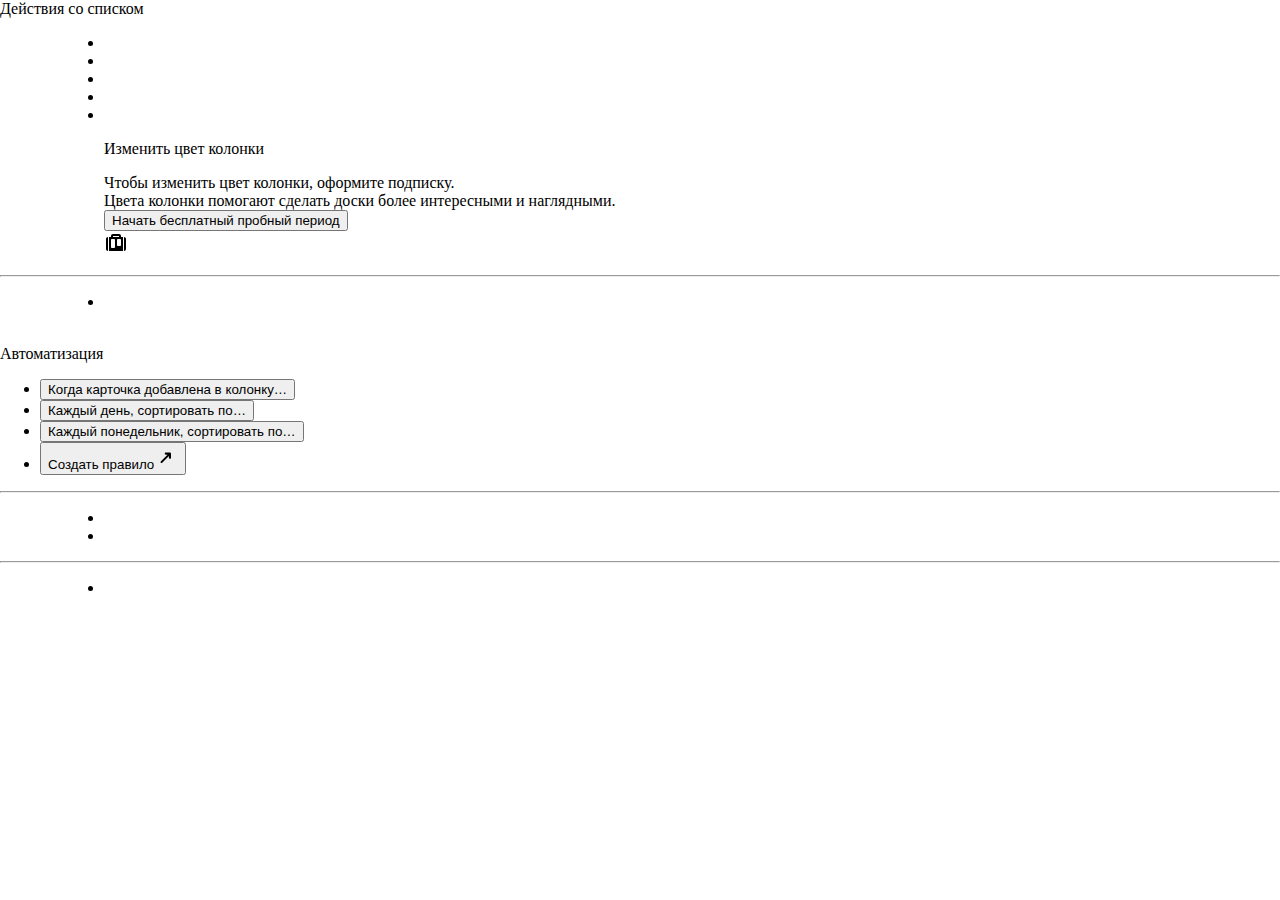
<file: anim_screens.html>
<!DOCTYPE html>
<html lang="en">

<head>
    <meta charset="UTF-8">
    <meta name="viewport" content="width=device-width, initial-scale=1.0">
    <title>Document</title>
    <link rel="stylesheet" href="styles.css">
    <link href="https://cdn.jsdelivr.net/npm/bootstrap@5.0.2/dist/css/bootstrap.min.css" rel="stylesheet"
        integrity="sha384-EVSTQN3/azprG1Anm3QDgpJLIm9Nao0Yz1ztcQTwFspd3yD65VohhpuuCOmLASjC" crossorigin="anonymous">
</head>

<body>
    <div class="pop-over is-shown" data-elevation="1" style="left: 504.019px; top: 161.944px;">
        <div class="no-back">
            <div class="pop-over-header js-pop-over-header"><span class="pop-over-header-title">Действия со
                    списком</span><a href="#" class="pop-over-header-close-btn icon-sm icon-close"></a></div>
            <div>
                <div class="pop-over-content js-pop-over-content u-fancy-scrollbar js-tab-parent"
                    style="max-height: 956.006px;">
                    <div>
                        <div>
                            <ul class="pop-over-list">
                                <li><a class="js-add-card" href="#">Добавить карточку</a></li>
                                <li><a class="js-copy-list" href="#">Копирование списка</a></li>
                                <li><a class="js-move-list" href="#">Перемещение списка</a></li>
                                <li><a class="highlight-icon js-list-subscribe" href="#">Подписаться </a></li>
                                <div class="js-list-color-picker">
                                    <li class="hDigGK0jR2_0pl ZleRfV9IUYaZhl"></li>
                                    <section>
                                        <p class="ZT9X9CT4hbMDA6">Изменить цвет колонки</p>
                                        <div class="vrC_kXIbZ8tWSH Dc_AME4GV8BTn8">
                                            <div class="EBTKIa7lEeLBeP">Чтобы изменить цвет колонки, оформите подписку.
                                            </div>
                                            <div class="V3AovLCxDNWNDs">Цвета колонки помогают сделать доски более
                                                интересными и наглядными.</div><button
                                                data-testid="invite-upgrade-prompt"
                                                class="fS0VaAoyfQHCJz zWdfYVKHwMsVPO">Начать бесплатный пробный
                                                период</button>
                                            <div class="Bu_UZykaDh96eO"><span
                                                    class="nch-icon A3PtEe1rGIm_yL J2CpPoHYfZ2U6i BSYhIMmb6V6VP0"><span
                                                        data-testid="BusinessClassIcon" aria-hidden="true"
                                                        class="css-snhnyn"
                                                        style="--icon-primary-color: var(--ds-icon, #42526E); --icon-secondary-color: inherit;"><svg
                                                            width="24" height="24" role="presentation" focusable="false"
                                                            viewBox="0 0 24 24" xmlns="http://www.w3.org/2000/svg">
                                                            <path fill-rule="evenodd" clip-rule="evenodd"
                                                                d="M7 5C7 3.89543 7.89543 3 9 3H15C16.1046 3 17 3.89543 17 5V6H19V20H5V6H7V5ZM9 6H15V5H9V6ZM7 9C7 8.44772 7.44772 8 8 8H10C10.5523 8 11 8.44772 11 9V16C11 16.5523 10.5523 17 10 17H8C7.44772 17 7 16.5523 7 16V9ZM14 8C13.4477 8 13 8.44772 13 9V14C13 14.5523 13.4477 15 14 15H16C16.5523 15 17 14.5523 17 14V9C17 8.44772 16.5523 8 16 8H14Z"
                                                                fill="currentColor"></path>
                                                            <path
                                                                d="M4 6C2.89543 6 2 6.89543 2 8V18C2 19.1046 2.89543 20 4 20L4 6Z"
                                                                fill="currentColor"></path>
                                                            <path
                                                                d="M20 20V6C21.1046 6 22 6.89543 22 8V18C22 19.1046 21.1046 20 20 20Z"
                                                                fill="currentColor"></path>
                                                        </svg></span></span></div>
                                            <div class="ljpSsFGAMsxaEJ"></div>
                                        </div>
                                    </section>
                                </div>
                            </ul>
                            <hr>
                            <ul class="pop-over-list">
                                <li><a class="js-sort-cards" href="#">Сортировать по...</a></li>
                            </ul>
                            <div class="js-list-menu-butler-section">
                                <div class="js-react-root">
                                    <li class="hDigGK0jR2_0pl ZleRfV9IUYaZhl"></li>
                                    <section class="">
                                        <div class="iTOZulvJIn04qL">
                                            <div class="xxzBa45Ub22ZmM">Автоматизация</div>
                                        </div>
                                        <nav class="ReMi5v1b5GZcNr">
                                            <ul>
                                                <li class=""><button class="gJDsPins_eYkBM"><span
                                                            class="BmRHtH7FIX0jcL">Когда карточка добавлена в
                                                            колонку…</span></button></li>
                                                <li class=""><button class="gJDsPins_eYkBM"><span
                                                            class="BmRHtH7FIX0jcL">Каждый день, сортировать
                                                            по…</span></button></li>
                                                <li class=""><button class="gJDsPins_eYkBM"><span
                                                            class="BmRHtH7FIX0jcL">Каждый понедельник, сортировать
                                                            по…</span></button></li>
                                                <li class=""><button class="gJDsPins_eYkBM"><span
                                                            class="BmRHtH7FIX0jcL">Создать правило<span
                                                                class="nch-icon A3PtEe1rGIm_yL neoUEAwI0GETBQ"><span
                                                                    data-testid="ExternalLinkIcon" aria-hidden="true"
                                                                    class="css-snhnyn"
                                                                    style="--icon-primary-color: var(--ds-icon, #42526E); --icon-secondary-color: inherit;"><svg
                                                                        width="24" height="24" role="presentation"
                                                                        focusable="false" viewBox="0 0 24 24"
                                                                        xmlns="http://www.w3.org/2000/svg">
                                                                        <path fill-rule="evenodd" clip-rule="evenodd"
                                                                            d="M10.745 8.6082C10.742 8.0352 11.204 7.5722 11.776 7.5722H11.78L15.941 7.5912C16.515 7.5942 16.983 8.0622 16.986 8.6362L17.005 12.7972C17.006 13.3712 16.543 13.8352 15.969 13.8322C15.394 13.8302 14.926 13.3622 14.924 12.7882L14.9163 11.0759L8.19297 17.7992C7.80197 18.1892 7.16797 18.1892 6.77797 17.7992C6.38797 17.4092 6.38797 16.7752 6.77797 16.3842L13.5013 9.66089L11.789 9.6532C11.215 9.6512 10.747 9.1832 10.745 8.6082Z"
                                                                            fill="currentColor"></path>
                                                                    </svg></span></span></span></button></li>
                                            </ul>
                                        </nav>
                                    </section>
                                </div>
                            </div>
                            <hr>
                            <ul class="pop-over-list">
                                <li><a class="js-move-cards" href="#">Переместить все карточки в этом списке</a></li>
                                <li><a class="js-archive-cards" href="#">Архивировать все карточки в этом списке</a>
                                </li>
                            </ul>
                            <hr>
                            <ul class="pop-over-list">
                                <li><a class="js-close-list" href="#">Архивировать список</a></li>
                            </ul>
                        </div>
                    </div>
                </div>
            </div>
        </div>
    </div>
</body>

</html>
</file>
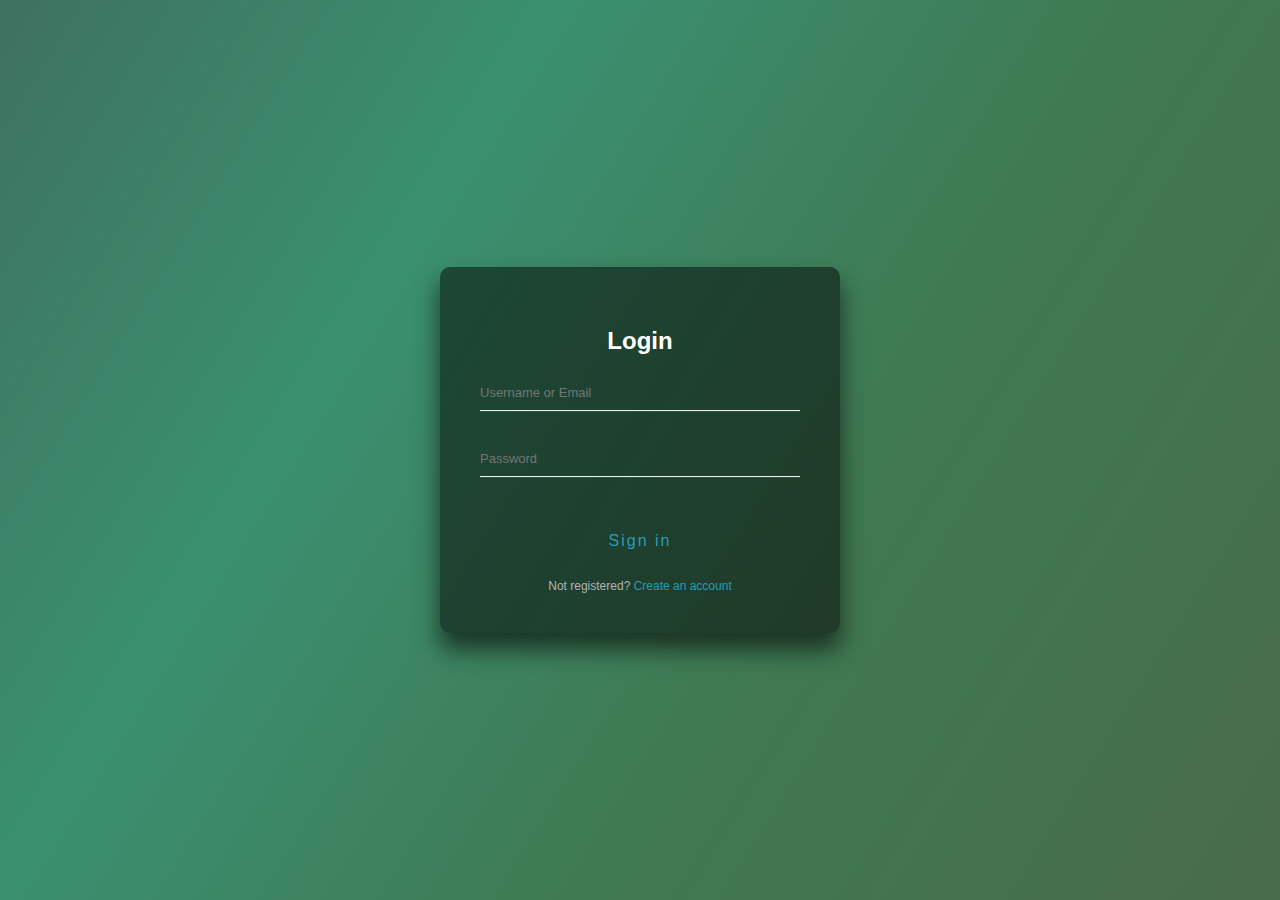
<file: reglog.html>
<!DOCTYPE html>
<html lang="en">
<head>
    <meta charset="UTF-8">
    <meta http-equiv="X-UA-Compatible" content="IE=edge">
    <meta name="viewport" content="width=device-width, initial-scale=1.0">
    <script src="https://code.jquery.com/jquery-3.6.0.min.js"></script>
    <script src="jquery/node_modules/js-cookie/dist/js.cookie.min.js"></script>
    <script src="authorization.js"></script>
    <link rel="stylesheet" href="reglog.css">
</head>
<body style="display:flex; align-items:center; justify-content:center;">
  <div id="notification" class="notification">
    
</div>

<div class="login-page">
  <div class="form">
    <form class="register-form" method="POST">
      <h2>Register</h2>
      <input type="text" name="username" placeholder="Username *" required/>
      <input type="email" name="email" placeholder="Email *" required/>
      <input type="password" name="password" placeholder="Password *" required/>
      <a id="registrationButton" class="btn" href="#">
        <span></span>
        <span></span>
        <span></span>
        <span></span>
        Create
      </a>
      <p class="message">Already registered? <a href="#">Sign In</a></p>
    </form>
    <form class="login-form" method="post">
      <h2>Login</h2>
      <input type="text" name="loginIdentifier" placeholder="Username or Email" required />
      <input type="password" name="loginPassword" placeholder="Password" required/>
      <a id="loginButton" class="btn" href="#">
        <span></span>
        <span></span>
        <span></span>
        <span></span>
        Sign in
      </a>
      <p class="message">Not registered? <a href="#">Create an account</a></p>
    </form>
  </div>
</div>

</body>
</html>

<script>
$('.message a').click(function(){
  $('form').animate({height: "toggle", opacity: "toggle"}, "slow");
});
</script>
</file>
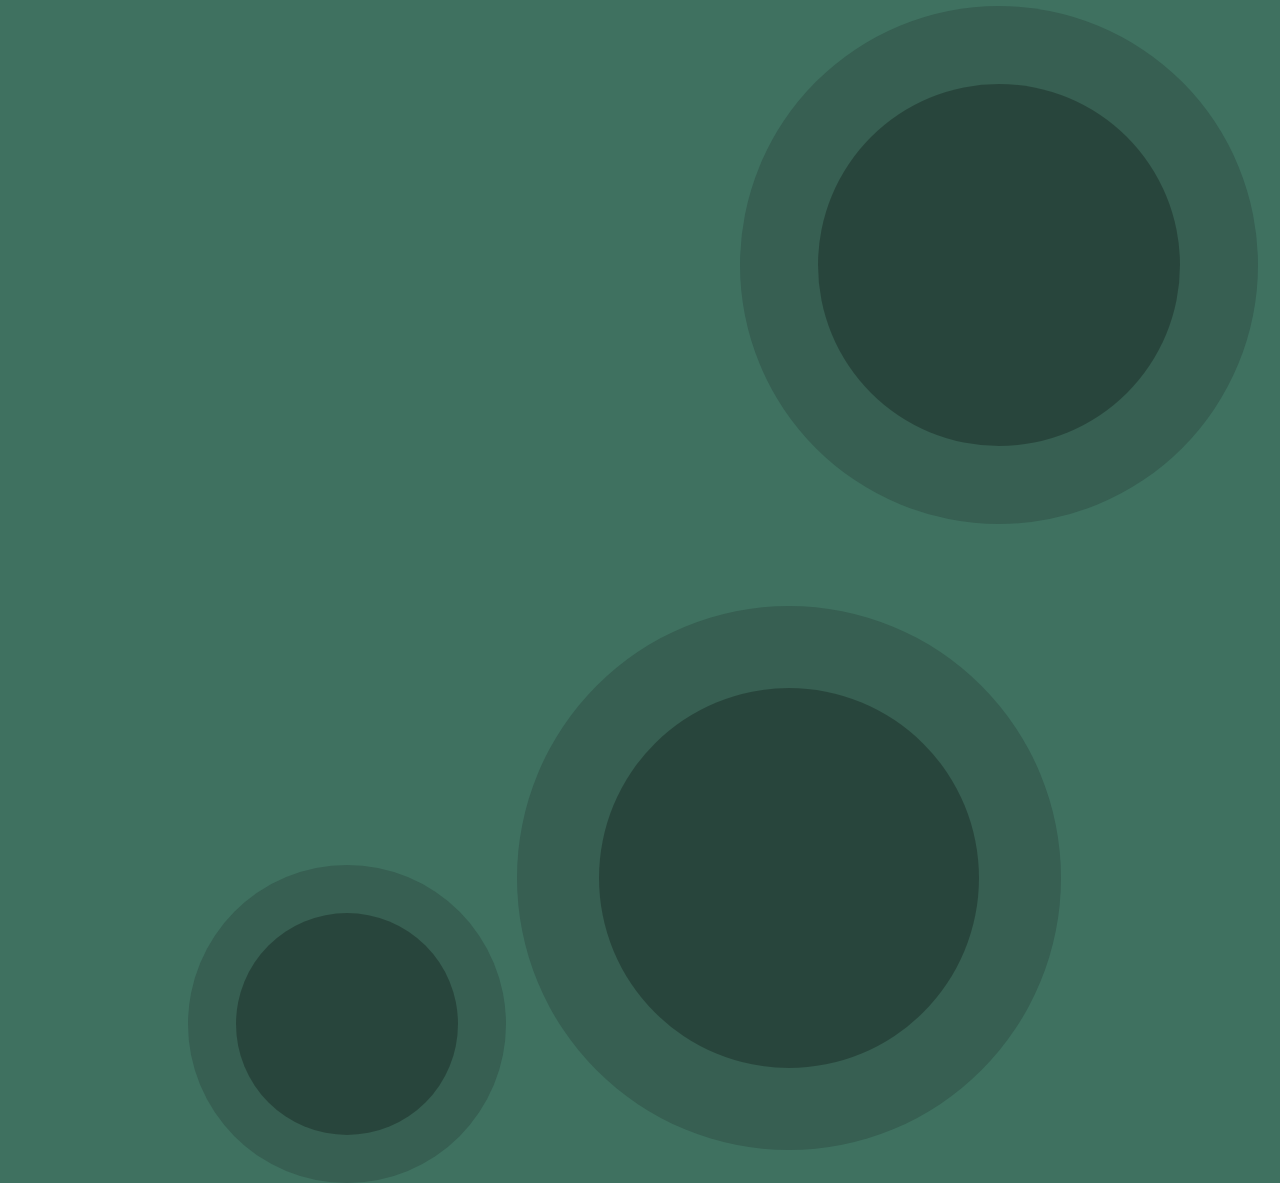
<file: start_page.html>
<!DOCTYPE html>
<html lang="en">
<head>
    <meta charset="UTF-8">
    <meta name="viewport" content="width=device-width, initial-scale=1.0">
    <title>Document</title>
    <script src="https://code.jquery.com/jquery-3.7.1.js"></script>
    <script src="startpage.js"></script>
    <link rel="stylesheet" href="start_page_styles.css">
    <link href="https://cdn.jsdelivr.net/npm/bootstrap@5.0.2/dist/css/bootstrap.min.css" rel="stylesheet" integrity="sha384-EVSTQN3/azprG1Anm3QDgpJLIm9Nao0Yz1ztcQTwFspd3yD65VohhpuuCOmLASjC" crossorigin="anonymous">
</head>
<body>
    <!-- <div class="rounded-shape-1 rounded-shape-base">
        <div class="rounded-shape-2 rounded-shape-child">

        </div>
    </div>

    <div class="rounded-shape-base rounded-shape-3">
        <div class="rounded-shape-child rounded-shape-4">

        </div>
    </div> -->
</body>
</html>
</file>
<file: styles.css>
/* Main css code */

@font-face {
  font-family: "Florida Vibes";
  src: url("/fonts/FloridaVibes.otf");
}

@font-face {
  font-family: "Dearlove";
  src: url("/fonts/Dearlove.ttf");
}

/*  */

/* Work space css */

html,
body {
  /* height: 100%; */
  width: 100%;
  margin: 0;
  padding: 0;
}

body {
  display: flex;
  overflow: hidden;
  flex-direction: column;
}


/* hr {
    padding-right: 50px;
} */

.aside-line {
  width: 90%;
}

aside {
  width: 13%;
  min-width: 170px;
  height: 100vh;
  padding-left: 15px;
  float: left;
  background-color: #2b2b2ee3;
  color: white;
}

#aside-container {
  width: 15%;
}

.header-main-text {
  /* padding-top: 10px; */
  font-size: 40px;
  font-weight: 500;
  font-family: "Florida Vibes";
  cursor: pointer;
}

.aside-h-container {
  margin-bottom: 20px;
  margin-top: 20px;
  margin-right: 50px;
}

#project-title {
  font-size: 30px;
  /* Устанавливаем размер шрифта заголовка "Project Management" */
  font-weight: 720;
}

.favorite-container {
  float: right;
  /* Размещаем элемент справа */
  padding-right: 20px;
  margin-bottom: 10px;
  /* Добавляем небольшой отступ снизу */
}

#favorite-button {
  background-color: transparent;
  /* Устанавливаем прозрачный фон */
  color: white;
  /* Цвет текста */
  border: none;
  /* Убираем границу */
  font-size: 30px;
  /* Размер шрифта */
  cursor: pointer;
  /* Курсор при наведении */
}

#favorite-button:hover {
  background-color: rgba(255, 255, 255, 0.2);
  /* Изменяем цвет фона на полупрозрачный белый при наведении */
  color: #e8e105;
}

.participants-container {
  display: flex;
  /* Располагаем иконки участников в линию */
  margin-top: 40px;
  /* Добавляем небольшой отступ снизу */
}

#participant2 {
  position: relative;
  left: -40px;
  top: 25px;

  width: 50px;
  /* Устанавливаем ширину блока для каждой иконки участника */
  height: 50px;
  /* Устанавливаем высоту блока для каждой иконки участника */
  border-radius: 50%;
  /* Создаем круглую форму для блока с помощью скругления углов */
  overflow: hidden;
  /* Обрезаем изображение участника, чтобы оно не выходило за пределы блока */
}

#participant1 {
  width: 70px;
  /* Устанавливаем ширину блока для каждой иконки участника */
  height: 70px;
  /* Устанавливаем высоту блока для каждой иконки участника */
  border-radius: 50%;
  /* Создаем круглую форму для блока с помощью скругления углов */
  overflow: hidden;
  /* Обрезаем изображение участника, чтобы оно не выходило за пределы блока */
}

.participant img {
  width: 100%;
  /* Изображение участника занимает всю доступную ширину блока */
  height: 100%;
  /* Изображение участника занимает всю доступную высоту блока */
  background-color: white !important;
  object-fit: cover;
  /* Изображение участника сохраняет пропорции и центрируется внутри блока */
}

.contributors-view {
  color: #ffffff;
  font-size: 24px;
  position: absolute;
  margin-left: 90px;
  margin-top: 40px;
  float: left;
}

.header-but-container {
  margin-left: 35px;
}

#invite-button {
  margin-right: 20px;
  width: fit-content;
  background-color: transparent;
  /* Цвет фона кнопок "Invite"  */
  color: white;
  /* Цвет текста кнопок */

  border: none;
  cursor: pointer;
  /* Задаем курсор при наведении на кнопки */
  opacity: 0.8;
}

#workspace-visible-button {
  background-color: transparent;
  text-wrap: nowrap;
  color: white;
  /* Цвет текста кнопок */
  border: none;
  /* Убираем границу у кнопок */
  cursor: pointer;
  /* Задаем курсор при наведении на кнопки */
  display: block;
  /* Отображаем кнопки как блочные элементы */
  width: fit-content;
  margin-right: 20px;
  opacity: 0.8;
}

#invite-button:hover,
#workspace-visible-button:hover {
  /* background-color:#12132E;  */
  /* border-color:#12132E;  */
}

#profile-icon {
  font-size: 30px;
  /* Устанавливаем размер иконки профиля */
  margin-top: 20px;
  /* Добавляем отступ сверху */
}

.board-dropdown {
  border: none !important;
}

#board-dropdown-toggle {
  background-color: transparent;
  border: none !important;
  color: rgb(196, 196, 196);
  /* Устанавливаем белый цвет текста кнопки */
  cursor: pointer;
  /* Устанавливаем курсор в виде указателя при наведении на кнопку */
  width: fit-content;
}

.board-dropdown:hover #board-list {
  display: block;
}

#board-list {
  display: none;
  /* Скрываем список по умолчанию */
  position: absolute;
  /* Устанавливаем позиционирование списка как абсолютное, чтобы его можно было свободно размещать в нужном месте */
  background-color: #303030;
  /* Устанавливаем цвет фона списка */
  min-width: 100px;
  /* Минимальная ширина списка */
  box-shadow: 0px 8px 16px 0px rgba(0, 0, 0, 0.2);
  /* Добавляем тень для списка */
  z-index: 1;
  /* Устанавливаем z-index, чтобы список отображался поверх других элементов */
  padding: 0;
  /* Убираем внутренние отступы у списка */
  margin: 0;
  /* Убираем внешние отступы у списка */
  list-style: none;
  /* Убираем маркеры списка */
}

#board-list li {
  padding: 10px 20px;
  /* Отступы для каждого элемента списка */
  cursor: pointer;
  /* Устанавливаем курсор в виде указателя при наведении на элемент списка */
  color: white;
  /* Устанавливаем белый цвет текста элементов списка */
}

#board-list li:hover {
  background-color: rgba(255, 255, 255, 0.1);
  /* Устанавливаем прозрачный белый цвет фона элемента списка при наведении */
}

/*--------------------------------------------------------------------------------------.board-container #board-button*/
.board-container #board-button {
  color: white;
  background-color: #36363a;
  border: 1px solid #36363a;
  padding: 5px 10px;
  border-radius: 3px;
  cursor: pointer;
  width: 90%;
  margin-bottom: 10px;
}

.board-container #board-button:hover {
  background-color: #2d2d30;
  /* Цвет при наведении курсора */
}

/*--------------------------------------------------------------------------------------*/

/*--------------------------------------------------------------------------------------workspace-settings-dropdown*/
.workspace-settings-dropdown {
  margin-top: auto;
  /* Выравниваем блок по нижнему краю */
  position: relative;
  /* Необходимо для корректного позиционирования списка */
  margin-bottom: 30px;
}

#workspace-list {
  display: none;
  /* Скрываем список по умолчанию */
  position: absolute;
  /* Устанавливаем позиционирование списка как абсолютное, чтобы его можно было свободно размещать в нужном месте */
  background-color: #303030;
  /* Устанавливаем цвет фона списка */
  min-width: 100px;
  /* Минимальная ширина списка */
  box-shadow: 0px 8px 16px 0px rgba(0, 0, 0, 0.2);
  /* Добавляем тень для списка */
  z-index: 1;
  /* Устанавливаем z-index, чтобы список отображался поверх других элементов */
  padding: 0;
  /* Убираем внутренние отступы у списка */
  margin: 0;
  /* Убираем внешние отступы у списка */
  list-style: none;
  /* Убираем маркеры списка */
  top: 100%;
  /* Позиционируем список под кнопкой */
}

#workspace-list li {
  padding: 10px 20px;
  /* Отступы для каждого элемента списка */
  cursor: pointer;
  /* Устанавливаем курсор в виде указателя при наведении на элемент списка */
  color: white;
  /* Устанавливаем белый цвет текста элементов списка */
}

#workspace-list li:hover {
  background-color: rgba(255, 255, 255, 0.1);
  /* Устанавливаем прозрачный белый цвет фона элемента списка при наведении */
}

.workspace-settings-dropdown:hover #workspace-list {
  display: block;
  /* Показываем список при наведении на контейнер с классом workspace-dropdown */
}

#workspace-settings-dropdown-toggle {
  color: white;
  background-color: #36363a;
  border: 1px solid #36363a;
  padding: 5px 10px;
  border-radius: 3px;
  cursor: pointer;
  width: 90%;
}

#workspace-settings-dropdown-toggle:hover {
  background-color: #36363a;
}

/*--------------------------------------------------------------------------------------*/

/*--------------------------------------------------------------------------------------wvs*/

#wvs {
  font-size: 1vw;
  /* Устанавливаем размер шрифта заголовка "Project Management" */
  font-weight: lighter;
  margin-bottom: 10px;
  /* Добавляем небольшой отступ снизу */
}

#wvs1 {
  font-size: 0.4vw;
  /* Устанавливаем размер шрифта заголовка "Project Management" */
  margin-bottom: 5px;
  /* Добавляем небольшой отступ снизу */
}

#wvs2 {
  font-size: 0.4vw;
  /* Устанавливаем размер шрифта заголовка "Project Management" */
  margin-bottom: 30px;
  /* Добавляем небольшой отступ снизу */
}

/*--------------------------------------------------------------------------------------abel-container button, Calendar-container button*/
.Tabel-container button,
.Calendar-container button,
.sidenav-container button {
  color: white;
  background-color: #36363a;
  border: 1px solid #36363a;
  padding: 5px 10px;
  border-radius: 3px;
  cursor: pointer;
  display: flex;
  align-items: center;
  margin-bottom: 10px;
  width: 90%;
}

.Tabel-container button:hover,
.Calendar-container button:hover,
.sidenav-container button:hover {
  background-color: #2d2d30;
  /* Цвет при наведении курсора */
}

.Tabel-container .icon,
.Calendar-container .icon,
.sidenav-container .icon {
  font-size: 20px;
  /* Размер иконки */
  margin-right: 10px;
  /* Отступ между иконкой и текстом */
  margin-bottom: 5px;
}

/*--------------------------------------------------------------------------------------My-boards-container*/
.My-boards-container button {
  color: white;
  background-color: #36363a;
  border: 1px solid #36363a;
  padding: 5px 10px;
  border-radius: 3px;
  cursor: pointer;
  display: flex;
  align-items: baseline;
  width: 90%;
}

.My-boards-container button:hover {
  background-color: #2d2d30;
  /* Цвет при наведении курсора */
}

.My-boards-container button .icon {
  font-size: 20px;
  /* Размер иконки */
  margin-left: 0;
  /* Отступ между иконкой и текстом */
  margin-right: 10px;
}

.icon-plus {
  margin-left: auto;
}


.My-boards-container-dropdown-menu {
  display: block;
  position: absolute;
  background-color: #36363a;
  min-width: 205px;
  box-shadow: 0px 8px 16px 0px rgba(0,0,0,0.2);
  z-index: 1;
  margin-top: 10px;
  padding: 0;
  list-style: none;
  border: 1px solid #36363a;
  max-height: 0;
  overflow: hidden;
  transition: max-height 0.5s ease, opacity 0.5s ease;
  opacity: 0;
}

.My-boards-container-dropdown-menu.show {
  max-height: 500px; /* Достаточно большая высота, чтобы вмещать все элементы */
  opacity: 1;
}

.My-boards-container-dropdown-menu li {
  padding: 12px 16px;
  text-decoration: none;
  display: block;
}

.My-boards-container-dropdown-menu li a {
  color: white;
  text-decoration: none;
}

a {
  color: white;
  text-decoration: none;
}

.My-boards-container-dropdown-menu li:hover {
  background-color: #2d2d30;
}


/*--------------------------------------------------------------------------------------*/

header {
  height: 55px;
  width: 100%;
  position: sticky;
  top: 0;
  background-color: #161618;
  color: #c5c6c7;
  padding: 10px 20px;
  display: flex;
  justify-content: space-between;
  align-items: center;
  z-index: 999;
}

#project-title {
  font-size: 1.5vw;
  /* Размер шрифта в зависимости от ширины окна браузера */
  margin-bottom: 30px;
}

/* Home page layout */

/*===================================== Header block */

.header-conteiner {
  display: flex;
  align-items: flex-end;
}

.nav-dropdown {
  margin-left: 10px;
  margin-top: auto;
  margin-bottom: 5px;
}

.nav-dropdown {
  border: none !important;
}

#nav-dropdown-toggle {
  background-color: transparent;
  border: none !important;
  color: rgb(196, 196, 196);
  /* Устанавливаем белый цвет текста кнопки */
  cursor: pointer;
  /* Устанавливаем курсор в виде указателя при наведении на кнопку */
  width: fit-content;
}

.nav-dropdown:hover #nav-list {
  display: block;
}

#nav-list {
  display: none;
  /* Скрываем список по умолчанию */
  position: absolute;
  /* Устанавливаем позиционирование списка как абсолютное, чтобы его можно было свободно размещать в нужном месте */
  background-color: #303030;
  /* Устанавливаем цвет фона списка */
  min-width: 100px;
  /* Минимальная ширина списка */
  box-shadow: 0px 8px 16px 0px rgba(0, 0, 0, 0.2);
  /* Добавляем тень для списка */
  z-index: 1;
  /* Устанавливаем z-index, чтобы список отображался поверх других элементов */
  padding: 0;
  /* Убираем внутренние отступы у списка */
  margin: 0;
  /* Убираем внешние отступы у списка */
  list-style: none;
  /* Убираем маркеры списка */
}

#nav-list li {
  padding: 10px 20px;
  /* Отступы для каждого элемента списка */
  cursor: pointer;
  /* Устанавливаем курсор в виде указателя при наведении на элемент списка */
  color: white;
  /* Устанавливаем белый цвет текста элементов списка */
}

#nav-list li:hover {
  background-color: rgba(255, 255, 255, 0.1);
  /* Устанавливаем прозрачный белый цвет фона элемента списка при наведении */
}

.create-container {
  margin-left: 10px;
  margin-top: auto;
}

/* MAIN */

/*======================================================================== SaideBar block */

/* левая часть */

.sidenav {
  height: 100%;
  width: 100%;
}

.sidenav-left {
  width: 300px;
  background-color: #303030;
}

.sidenav-button {
  margin: 5%;
  margin-left: 20%;
  padding: 2%;
}

.sidenav-button-home-page {
  margin: 5%;
  margin-left: 20%;
  padding: 2%;
}

.sidenav-button-btHpWs {
  width: 80%;
  text-align: left;
  color: #ffffff;
}

#sidenav-button-temlates-js {
  padding: 5px;
  cursor: pointer;
}

#sidenav-button-temlates-menu-js {
  display: none;
  margin-top: 10px;
  width: 150px;
  height: 150px;
  background-color: #303030;
}

#sidenav-button-Ws-js {
  padding: 5px;
  cursor: pointer;
}

#sidenav-button-bIerps-js {
  display: none;
  margin-top: 10px;
  width: 150px;
  height: 150px;
  background-color: #303030;
}

/* правая верхняя */

.sidenav-right {
  overflow: auto;
  width: 100%;
  height: fit-content;
  max-height: 90vh;
  margin-top: 20px;
  margin-left: 20px;
  padding-right: 20px;
  background-color: transparent;
}

.RvWs-config {
  margin-left: 5px;
  margin-top: 15px;
  margin-bottom: 10px;
}

.sidenav-fight {
  margin-bottom: 10px;
  height: fit-content;
  padding-bottom: 20px;
  background-color: #2b2b2e36;
  max-width: 100%;
  font-size: large;
  font-family: Arial, Helvetica, sans-serif;
  font-weight: bold;
  padding-left: 5px;
  padding-top: 3px;
  display: flex;
  flex-direction: column;
}

.sidenav-cards-container {
  min-height: 145px;
  display: inline-flex;
  flex-wrap: wrap;
}

.sidenav-card {
  position: relative;

  width: 250px;
  height: 125px;
  margin: 10px;
  padding-left: 5px;
  padding-top: 5px;
  background-color: #2b2b2e;
  border: solid 5px rgba(31, 112, 53, 0.15);
  border-radius: 3%;
}

.sidenav-sticker {
  position: absolute;
  display: inline-flex;
  flex-direction: row-reverse;
  width: fit-content;
  height: fit-content;
  bottom: 10px;
  right: 10px;
}

.sidenav-sticker-span {
  padding-left: 10px;
}

.sidenav-cards-setting {
  color: white;
  text-wrap: balanced;
}

.sidenav-cards-bottom-setting {
  color: #ffffff;
}

.sidenav-button-btHpWs-config {
  color: #ffffff;
  margin-left: 5px;
  width: 160px;
}

/* Header content */

.header-content {
  display: flex;
  align-items: flex-end;
  /* Выравниваем элементы по нижнему краю */
}

.workspace-dropdown {
  margin-left: 20px;
  margin-top: auto;
  /* Выравниваем блок по нижнему краю */
}

#workspace-list {
  display: none;
  /* Скрываем список по умолчанию */
  position: absolute;
  /* Устанавливаем позиционирование списка как абсолютное, чтобы его можно было свободно размещать в нужном месте */
  background-color: #303030;
  /* Устанавливаем цвет фона списка */
  min-width: 100px;
  /* Минимальная ширина списка */
  box-shadow: 0px 8px 16px 0px rgba(0, 0, 0, 0.2);
  /* Добавляем тень для списка */
  z-index: 1;
  /* Устанавливаем z-index, чтобы список отображался поверх других элементов */
  padding: 0;
  /* Убираем внутренние отступы у списка */
  margin: 0;
  /* Убираем внешние отступы у списка */
  list-style: none;
  /* Убираем маркеры списка */
}

#workspace-list li {
  padding: 10px 20px;
  /* Отступы для каждого элемента списка */
  cursor: pointer;
  /* Устанавливаем курсор в виде указателя при наведении на элемент списка */
  color: white;
  /* Устанавливаем белый цвет текста элементов списка */
}

#workspace-list li:hover {
  background-color: rgba(255, 255, 255, 0.1);
  /* Устанавливаем прозрачный белый цвет фона элемента списка при наведении */
}

.workspace-dropdown:hover #workspace-list {
  display: block;
  /* Показываем список при наведении на контейнер с классом workspace-dropdown */
}

#workspace-dropdown-toggle {
  color: white;
  background-color: #36363a;
  border: 1px solid #36363a;
  padding: 5px 10px;
  border-radius: 3px;
  cursor: pointer;
}

#workspace-dropdown-toggle:hover {
  background-color: #323236;
}

#search-input {
  color: white;
  padding: 5px 10px;
  border: 1px solid#36363A;
  border-radius: 5px;
  font-size: 16px;
  background-color: #36363a;
}

#search-button {
  background-color: #36363a;

  border: none;
  padding: 5px 10px;
  border-radius: 5px;
  cursor: pointer;
}

.search-bar-container {
  margin-left: auto;
}

main {
  flex: auto;
  /* overflow: auto; */
  display: inline-flex;
  flex-wrap: nowrap;
  width: 100%;
  height: 100%;
  background: rgb(63, 113, 96);
  background: linear-gradient(122deg,
      rgba(63, 113, 96, 1) 0%,
      rgba(58, 144, 113, 1) 30%,
      rgba(63, 122, 83, 1) 61%,
      rgba(73, 107, 75, 1) 100%);
}

/* Settings */

.settings-container {
  display: inline-flex;
  flex-wrap: wrap;

  gap: 10px;

  width: 90%;
  min-height: fit-content;
}

.settings-button {
  width: 62px;
  height: 62px;

  /* margin-right: 10px;
    margin-bottom: 10px; */

  color: white;
  background-color: #36363a;
  border: 1px solid #36363a;

  border-radius: 3px;
  cursor: pointer;
  display: flex;
  align-items: baseline;
}

.settings-button-base {
  color: white;
  background-color: #36363a;
  border: 1px solid #36363a;

  border-radius: 3px;
  cursor: pointer;
  display: flex;
  align-items: baseline;
}

.settings-button:hover {
  background-color: #2d2d30;
  /* Цвет при наведении курсора */
}

.img-color-inv {
  filter: invert(1);
}

.img-settings-button {
  width: 32px;
  height: 32px;

  margin: auto !important;
}

/*  */

/* It ends here */

/* Cards css */

/* div {
    border-color: transparent;
}
p {
    border-cnone: transparent;
} */

.main-card-container {
  display: flex;
  flex-direction: column;
  width: 300px;
  height: fit-content;
  margin-top: 20px;
  margin-left: 20px;
  padding-bottom: 10px;
  /* align-items: center; */
  /* border-radius: 2%; */
  background: #383838;
}

.helping-container {
  width: 100%;
  height: fit-content;
  min-height: 10px;
  margin-bottom: 5px;

  display: flex;
  flex-direction: column;
  align-items: center;
}

.create-button-conteiner {
  width: 100%;

  display: flex;
  flex-direction: column;
  align-items: center;
}

.header-card-container {
  display: inline-flex;
  flex-direction: row;

  /* margin-bottom: 30px; */
}

.main-card-p {
  font-size: large;
  font-weight: bold;
  margin-left: 15px;
  margin-top: 10px;
  color: rgb(227, 226, 233);
}

.main-card-men {
  font-size: small;
  position: relative;
  margin-left: auto;
  float: right;
  margin-right: 15px;
  margin-top: 15px;
  color: rgb(163, 163, 163);
  cursor: pointer;
}

.card-text {
  color: rgb(227, 226, 233);
}

.card-main-text {
  margin-left: 25px;
  padding-right: 20px;
}

.card-header-man {
  display: inline-flex;
  flex-wrap: wrap;
  margin-right: 16px;
  margin-left: 12px;
  margin-top: 16px;
  margin-bottom: 10px;
}

.main-card {
  background: #2b2b2e;
  height: fit-content;
  width: 90%;
  padding-bottom: 20px;
  margin-top: 10px;
  cursor: grab;
  transition: box-shadow 0.3s ease;
  /* Плавный переход для тени */
}

.main-card:hover {
  box-shadow: 0 4px 8px rgba(0, 0, 0, 0.2),
    /* Тень снизу */
    0 6px 20px rgba(0, 0, 0, 0.19);
  /* Дополнительная большая тень */
}


.card-tag {
  color: white !important;
  background: rgb(33, 33, 34);
  padding: 3px;
  margin-right: 5px;
  margin-bottom: 5px;
  width: fit-content;
}

.card-footer-man {
  margin-top: 16px;
  margin-left: 12px;
  display: flex;
  flex-direction: row;
  align-items: end;
  justify-content: start;
}

.card-sm-text {
  font-size: small;
}

.text-footer {
  margin-top: -3px;
  margin-left: 25px;

  /* margin-left: 10px; */
  /* margin-top: 5px; */
}

.card-sm-img {
  width: 16px;
  height: 16px;

  filter: invert(1);
}

.card-m-img {
  width: 28px;
  height: 28px;
}

.plus-img {
  display: block;
  margin-left: auto;
  margin-right: auto;

  filter: invert(1);
}

.clock-img {
  /* margin-top: 7px; */
  margin-left: 5px;
}

.card-plus-but,
.column-plus-but {
  position: relative;
  display: inline-block;
  width: 270px;
  /* Ширина кнопки */
  height: 44px;
  /* Высота кнопки */
  cursor: pointer;
  overflow: hidden;
  /* Скрытие частей анимации, выходящих за пределы кнопки */
  margin-top: 10px;
  padding-top: 8px;
  padding-bottom: 8px;
}

.card-plus-but img {
  width: 28px;
  /* Ширина изображения "+" */
  height: 28px;
  /* Высота изображения "+" */
}

.card-plus-but span {
  position: absolute;
  background-color: white;
  opacity: 0;
}

.card-plus-but:hover span {
  opacity: 1;
  /* При наведении прозрачность изменяется на 1 */
}

.card-plus-but span:nth-child(1) {
  top: 0;
  left: -100%;
  width: 100%;
  height: 2px;
  animation: btn-anim1 1.3s linear infinite;
  /* Увеличил продолжительность анимации до 1.3 секунды */
}

.card-plus-but span:nth-child(2) {
  top: -100%;
  right: 0;
  width: 2px;
  height: 100%;
  animation: btn-anim2 1.3s linear infinite;
  /* Увеличил продолжительность анимации до 1.3 секунды */
  animation-delay: 0.25s;
}

.card-plus-but span:nth-child(3) {
  bottom: 0;
  right: -100%;
  width: 100%;
  height: 2px;
  animation: btn-anim3 1.3s linear infinite;
  /* Увеличил продолжительность анимации до 1.3 секунды */
  animation-delay: 0.5s;
}

.card-plus-but span:nth-child(4) {
  bottom: -100%;
  left: 0;
  width: 2px;
  height: 100%;
  animation: btn-anim4 1.3s linear infinite;
  /* Увеличил продолжительность анимации до 1.3 секунды */
  animation-delay: 0.75s;
}

@keyframes btn-anim1 {
  0% {
    left: -100%;
  }

  50%,
  100% {
    left: 100%;
  }
}

@keyframes btn-anim2 {
  0% {
    top: -100%;
  }

  50%,
  100% {
    top: 100%;
  }
}

@keyframes btn-anim3 {
  0% {
    right: -100%;
  }

  50%,
  100% {
    right: 100%;
  }
}

@keyframes btn-anim4 {
  0% {
    bottom: -100%;
  }

  50%,
  100% {
    bottom: 100%;
  }
}

/* @keyframes cpb-hover {
    from {
        border: solid 1px rgba(255, 255, 255, 0);
    }
    to {
        border: solid 1px rgb(255, 255, 255);
    }
} */

/* @keyframes cpb-hover-img {
    from {
        filter: invert(1);
    }
    to {
        filter: invert(0.4);
    }
} */

.only-cards-container {
  width: 100%;
  height: 100%;
}

.sm-mar-l {
  margin-left: 5px;
}

.m-mar-l {
  margin-left: 15px;
}

.b-mar-l {
  margin-left: 25px;
}

.main-cards-container {
  display: inline-flex;
  flex-wrap: wrap;
}

.create-column-container {
  background-color: #2b2b2e;
  margin-left: 15px;
  margin-top: 15px;
}

/* Ends here */

/* Animation screens css */

/* Ends here */

/* Modal CRUD */

.modal {
  display: absolute;
  margin: auto;
  background-color: rgba(0, 0, 0, 0.25) !important;
}

.modal-inside-container {
  position: absolute;
  top: 50%;
  left: 50%;
  transform: translate(-50%, -50%);

  color: white;

  width: 500px;
  height: 300px;
  background-color: #404042;

  box-sizing: border-box;
  box-shadow: 0 15px 25px rgba(0, 0, 0, 0.6);
}

.main-container-modal {
  display: inline-flex;
  width: 100%;
  height: 100%;
}



.main-content-modal {
  flex-grow: 1;
  height: 90%;
  position: relative;
}

.img-container-modal {
  margin-top: 40px;
  margin-right: 20px;
  align-content: flex-start;
  height: 90%;
  width: 45%;
}

.img-modal-item {
  height: 80%;
  margin-left: 10px;
  margin-top: 20px;
  transform: scale(1.2, 1.2);
}

.button-confirm-container-modal {
  height: 90%;
}

.button-confirm-modal {
  width: 150px;
  position: absolute;
  bottom: 0px;
  right: 15px;
}

.input-modal {
  margin-top: 10px;
  /* margin-right: 20px; */
  background:#404042;
  color: white;
  width: 100%;

}

.input-modal option {
  background-color: #2e2e2e;
  color: #ffffff;
}

.input-modal option:hover {
  background-color: #444444;
}

.input-modal:focus{
  outline: transparent;
  background:#404042;
  color: white;
}

.input-datepicker {
  background-color: transparent;
  color: white
}

.input-datepicker:focus{
  outline: transparent;
  background-color: transparent;
  color: white;
}

.create-column-form {
  margin-top: 10px;
  margin-right: 15px;
}

input[type="text"],
textarea {
  background-color: #404042;
  color: white;
}

input[type="text"]:focus {
  background-color: #404042;
  border: solid 1.5px #ffffff;
}

.modal-title {
  text-align: right;
  font-size: 1.5rem;
  font-weight: bold;
  color: white;
  margin-right: 20px;
  margin-top: 10px;
}

.create-form {
  margin-top: 5px;
  margin-left: 15px;
}

.close-modal {
  display: none !important;
}

.clos-modal {
  position: absolute;
  top: 1px;
  left: 10px;
  color: rgb(121, 116, 116);
  font-size: 1.5rem;
  font-weight: bold;
  cursor: pointer;
}


.modal-inside-container-board {
  position: absolute;
  display: grid;
  top: 50%;
  left: 50%;
  transform: translate(-50%, -50%);

  color: white;

  width: 800px;
  height: 500px;
  background-color: #404042;

  box-sizing: border-box;
  box-shadow: 0 15px 25px rgba(0, 0, 0, 0.6);
}

.modal-inside-container-board-index {
  position: absolute;
  display: grid;
  top: 50%;
  left: 50%;
  transform: translate(-50%, -50%);

  color: white;

  width: fit-content;
  max-width: 500px;
  height: 500px;
  background-color: #404042;

  box-sizing: border-box;
  box-shadow: 0 15px 25px rgba(0, 0, 0, 0.6);
}


.modal-fight {
  display: flex;
  flex-direction: column;
  /* background-color: rgba(255, 0, 0, 0.1); */
  background-clip: content-box;
  padding: 20px;
  width: 50%;
}

.modal-fight-index {
  display: flex;
  flex-direction: column;
  /* background-color: rgba(255, 0, 0, 0.1); */
  background-clip: content-box;
  padding: 20px;
  width: 100%;
}

.modal-input-team {
  display: inline-flex;
  position: relative;
}

.team-input-select {
  width: 100%;
  height: 50px;

  color: white;
  padding: 5px 10px;
  border: 1px solid #48484c;
  border-radius: 5px 0px 0px 5px;
  font-size: 16px;
  background-color: #2f2f33;
}

.modal-button-team {
  margin-left: auto;
}

.modal-button-team-settings {
  width: 50px;
  height: 50px;
  border-radius: 0px 5px 5px 0px;
}

.modal-button-team-settings-mid {
  width: 50px;
  height: 50px;

  border-radius: 0px 0px 0px 0px;
}

.img-team-plus-button,
.img-team-search-button {
  width: 15px;
  height: 15px;

  margin: auto !important;
}

.create-team-button {
  background-color: #2b2b2e;
  margin-top: 15px;
  width: 48%;
}

.under-buttons-container {
  display: inline-flex;
  justify-content: space-between;
}

.team-list-container {
  width: 100%;
  height: 100%;
  display: flex;
}

.team-list {
  margin: auto;
  background-color: rgb(55, 54, 56);
  border-radius: 5% 5% 5% 5% / 5% 5% 5% 5%;
  border: solid 1px #4d4d52;
  width: 100%;
  height: 90%;
}

.team-list-item {
  /* margin: 10px 5px; */
  padding: 10px 5px 5px 5px;
  border-radius: 25px;
  background-color: #2b2b2e;
  background-clip: content-box;
  width: 100%;
}

.team-list-item-content, .team-list-item-content-act {
  margin-left: 10px;
  margin-top: 5px;

  width: 100%;
  padding-right: 20px;

  display: inline-flex;
}

.users-select .team-list-item-content:click {
  background-color: #161618;
}

.team-list-text {}

.cross-team-list {
  margin-left: auto;
  width: fit-content;
  height: 32px;
  display: inline-flex;
}

.cross-ico-team-list {
  width: 24px;
  height: 24px;
  margin: auto;

  filter: invert(0.5);
  margin-left: 10px;
}

.cross-ico-task {
  filter: invert(0.5);
  width: 20px;
  height: 20px;
  margin-right: 5px;
}


.template-parent-container {
  width: 100%;
  height: 80%;

  display: inline-flex;
  flex-wrap: wrap;

  justify-content: space-between;
}

.template-container {
  width: 170px;
  height: 170px;
  padding-left: 10px;
  padding-top: 15px;

  display: inline-flex;
  flex-wrap: wrap;

  border-radius: 10%;
  cursor: pointer;
}

.template-custom {
  background-color: #2e2d31;
}

.template-picker {
  background-color: #dadada3f;
  border: dotted 2px white;
}

.without-template-button {
  margin-top: 33px;
  width: 100%;
}

.users-select {
  position: absolute;
  left: 0;
  top: 50px;

  width: 100%;
  height: fit-content;
  min-height: 0px;
  max-height: 300px;
  padding : 10px;
  overflow-y: scroll;
  overflow-x: hidden;
  background-color: #222224;

  z-index: 2;
  
  border-radius: 10px;
  box-shadow: 0px 5px 5px rgba(0, 0, 0, 0.226);
}

/* Ends here */

/*======================================== POPUP-WINDOW */

.popup-window {
  background-color: #404040;
  position: absolute;
  width: 220px;
  display: flex;
  flex-wrap: wrap;
  /* border: solid #c5c6c7 1px; */
  border-radius: 10px;
  box-shadow: 5px 5px 5px rgba(0, 0, 0, 0.233);
}

.popup-window-header {
  display: flex;
  color: #ffffff;
  font-size: medium;
  font-weight: 500;
  width: 90%;
  margin-top: 20px;
  margin-left: 7%;
  margin-bottom: 10%;
}

.popup-window-header-img-close-button-cross {
  margin-left: auto;
  margin-right: 15px;
  height: fit-content;
  font-size: small;
  font-size: 10px;
  color: #676767;
  text-decoration: none;
}

.popup-window-hr-setting {
  margin-left: auto;
  margin-right: auto;
  color: #ffffff;
  width: 90%;
}

.pop-over-acms {
  display: flex;
  flex-wrap: wrap;
  margin-left: 5%;
  width: 90%;
}

.pop-over-acms-left {
  margin-right: auto;
  display: flex;
  flex-direction: column;
}

.pop-over-acms-right {
  margin-left: auto;
  display: flex;
  flex-direction: column;
}

.pop-over-acms-settings {
  color: #ffffff;
  flex-wrap: nowrap;
  font-size: small;
  margin-top: 2.5%;
  width: 100%;
}

.pop-over-sort {
  margin-left: 5%;
  width: 90%;
  display: flex;
  justify-content: center;

}

.sort-cards {
  width: 100%;
  color: #ffffff;
}

.pop-over-list {
  margin-left: 5%;
  width: 90%;
}

.section-title-automation {
  color: #ffffff;
  font-size: large;
  font-weight: bolder;
  margin-bottom: 5%;
  margin-left: 2%;
}

.section-title-automation-setting {
  color: #ffffff;
  font-size: large;
  font-weight: bolder;
}

.menu-item {
  margin-top: 2.5%;
  width: 95%;
  text-align: left;
  color: #ffffff;
}

.menu-item-text {
  font-size: small;
}

.pop-over-list-MaCards {
  margin-top: 2.5%;
  color: #ffffff;
  text-align: left;
  font-size: small;
  width: 100%;
}

.close-list {
  margin-top: 2.5%;
  color: #ffffff;
  text-align: left;
  margin-bottom: 10%;
}

.menu-item:hover,
.pop-over-list-MaCards:hover,
.close-list:hover,
.pop-over-acms-left:hover,
.pop-over-acms-right:hover,
.pop-over-sort:hover {
  box-shadow: 0 4px 8px rgba(0, 0, 0, 0.2), 0 6px 20px rgba(0, 0, 0, 0.19);
  transition: box-shadow 0.3s ease;
}

/* Side panel */

.side-panel-card {
  overflow: hidden;
  position: fixed;
  transform: translate(0, -50%);
  right: -65%;
  top: 50%;
  background-color: #222;
    color: white;
    font-family: sans-serif;
  width: 65%;
  height: 99%;
  z-index: 999;
  display: flex;
  justify-content: center;
  align-items: center;
}





.labels-window {
  position: absolute;
  border-radius: 10px;
  top: 0px;
  background: #404042;
  padding: 10px;
  box-shadow: 0px 0px 10px rgba(0, 0, 0, 0.1);
  z-index: 1000;
  left: 10px;
}

.label-item {
  padding: 5px;
  margin: 5px;
  cursor: pointer;
  transition: background-color 0.3s, border 0.3s;
  background: #222;
  border-radius: 5px;
}

.label-item.hover {
  border: 1px solid #fff;
}

/* .label-item.selected::after {
  content: '✔️';
  margin-left: 5px;
  color: green;
  background-color: red;
} */

.label-item.selected {
  margin-left: 10px;
  color: green;
}






.members-window {
  position: absolute;
  top: 0px;
  background:#404042;
  padding: 10px;
  width: 300px;
  max-height: 400px;
  border-radius: 10px;
  overflow-y: auto;
}

.members-section {
  margin-bottom: 20px;
}

.members-section h3 {
  margin: 0 0 10px;
}

.member-item {
  padding: 5px;
  cursor: pointer;
  background: #222;
  border-radius: 5px;
  margin-bottom: 5px;
}






/* Account */
</file>
<file: reglog.css>
html {
  height: 100%;
}

body {
  margin: 0;
  padding: 0;
  font-family: sans-serif;
  background: rgb(63, 113, 96);
  background: linear-gradient(122deg, rgba(63, 113, 96, 1) 0%, rgba(58, 144, 113, 1) 30%, rgba(63, 122, 83, 1) 61%, rgba(73, 107, 75, 1) 100%);
}

.notification {
  position: fixed;
  top: -50px;
  left: 50%;
  transform: translateX(-50%);
  background-color: #ffcc00;
  color: #333;
  padding: 10px 20px;
  border-radius: 5px;
  opacity: 0;
  transition: top 0.5s ease-in-out, opacity 0.5s ease-in-out;
  z-index: 9999;
}

.notification.show {
  top: 0;
  opacity: 1;
}

.notification.success {
  background-color: rgba(21, 155, 32, 0.65);
  color: #fff;
}

.notification.error {
  background-color: rgba(175, 0, 0, 0.65);
  color: #fff;
}


.login-page {
  width: 400px;
  padding: 8% 0 0;
  margin: auto;
}

.form {
  position: relative;
  z-index: 1;
  text-align: center;
  position: absolute;
  top: 50%;
  left: 50%;
  width: 400px;
  padding: 40px;
  transform: translate(-50%, -50%);
  background: rgba(0, 0, 0, .5);
  box-sizing: border-box;
  box-shadow: 0 15px 25px rgba(0, 0, 0, .6);
  border-radius: 10px;
}

.form input {
  width: 100%;
  padding: 10px 0;
  font-size: 13px;
  color: #fff;
  margin-bottom: 30px;
  border: none;
  border-bottom: 1px solid #fff;
  outline: none;
  background: transparent;

}

h2 {
  color: white;
}


.form .message {
  margin: 15px 0 0;
  color: #b3b3b3;
  font-size: 12px;
}

.form .message a {
  color: #289bb8;
  text-decoration: none;
}

.form .register-form {
  display: none;
}

.btn {
  position: relative;
  display: inline-block;
  padding: 10px 20px;
  color: #289bb8;
  font-size: 16px;
  text-decoration: none;
  overflow: hidden;
  transition: .5s;
  margin-top: 15px;
  letter-spacing: 2px
}

.btn:hover {
  background: #3d7f68;
  color: #fff;
  border-radius: 5px;
  box-shadow: 0 0 5px #3d7f68,
    /* Тень кнопки */
    0 0 15px #3d7f68,
    /* Уменьшаем радиус свечения */
    0 0 25px #3d7f68,
    0 0 50px #3d7f68;
}

.btn span {
  position: absolute;
  display: block;
}

.btn span:nth-child(1) {
  top: 0;
  left: -100%;
  width: 100%;
  height: 2px;
  background: linear-gradient(90deg, transparent, #3d7f68);
  animation: btn-anim1 1s linear infinite;
}

@keyframes btn-anim1 {
  0% {
    left: -100%;
  }

  50%,
  100% {
    left: 100%;
  }
}

.btn span:nth-child(2) {
  top: -100%;
  right: 0;
  width: 2px;
  height: 100%;
  background: linear-gradient(180deg, transparent, #3d7f68);
  animation: btn-anim2 1s linear infinite;
  animation-delay: .25s
}

@keyframes btn-anim2 {
  0% {
    top: -100%;
  }

  50%,
  100% {
    top: 100%;
  }
}

.btn span:nth-child(3) {
  bottom: 0;
  right: -100%;
  width: 100%;
  height: 2px;
  background: linear-gradient(270deg, transparent, #3d7f68);
  animation: btn-anim3 1s linear infinite;
  animation-delay: .5s
}

@keyframes btn-anim3 {
  0% {
    right: -100%;
  }

  50%,
  100% {
    right: 100%;
  }
}

.btn span:nth-child(4) {
  bottom: -100%;
  left: 0;
  width: 2px;
  height: 100%;
  background: linear-gradient(360deg, transparent, #3d7f68);
  animation: btn-anim4 1s linear infinite;
  animation-delay: .75s
}

@keyframes btn-anim4 {
  0% {
    bottom: -100%;
  }

  50%,
  100% {
    bottom: 100%;
  }
}
</file>
<file: start_page_styles.css>
html, body {
    /* height: 100%; */
    width: 100%;
    margin: 0;
    padding: 0;
    background-color: rgb(63,113,96);
    background-color: linear-gradient(122deg, rgba(63,113,96,1) 0%, rgba(58,144,113,1) 30%, rgba(63,122,83,1) 61%, rgba(73,107,75,1) 100%);
}

html {
    width:100vw;
    overflow:  hidden;
}

.rounded-shape-base {
    position: absolute;
    border-radius: 50%;
    background-color: rgb(55, 95, 82);
    display: flex;
    align-items: center;
    justify-content: center;
    border-radius: 50%;

    box-shadow: 0 0 0 rgba(0, 0, 0, 0.4);
}

.rounded-shape-child {
    line-height: 100%;
    
    border-radius: 50%;
    background-color: rgba(0, 0, 0, 0.267);

    box-shadow: 0 0 0 rgba(0, 0, 0, 0.4);
    
}

/* .rounded-shape-base:hover {
    animation: pulse 3s infinite;
} */

.rounded-shape-1 {
    width: 600px;
    height: 600px;
    right: -100px;
    top: -100px;

    
}
.rounded-shape-2 {
    width: 400px;
    height: 400px;

}

.rounded-shape-3 {
    width: 1000px;
    height: 1000px;
    left: -300px;
    bottom: -100px;
}
.rounded-shape-4 {
    width: 600px;
    height: 600px;
}

.pulse {
    animation: pulse 3s;
}

@-webkit-keyframes pulse {
    0% {
       -webkit-box-shadow: 0 0 0 0 rgba(0, 0, 0, 0.4);
     }
    70% {
      -webkit-box-shadow: 0 0 0 400px rgba(0, 0, 0, 0);
    }
    100% {
       -webkit-box-shadow: 0 0 0 0 rgba(0, 0, 0, 0);
     }
   }
   
   @keyframes pulse {
     0% {
        opacity: 1;
       -moz-box-shadow: 0 0 0 0 rgba(0, 0, 0, 0.4);
      box-shadow: 0 0 0 0 rgba(0, 0, 0, 0.4);
     }
    70% {
      -moz-box-shadow: 0 0 0 400px rgba(204,169,44, 0);
       box-shadow: 0 0 0 400px rgba(204,169,44, 0);
    }
    100% {
        opacity: 0;
       -moz-box-shadow: 0 0 0 0 rgba(204,169,44, 0);
      box-shadow: 0 0 0 0 rgba(204,169,44, 0);
     }
   }
</file>
